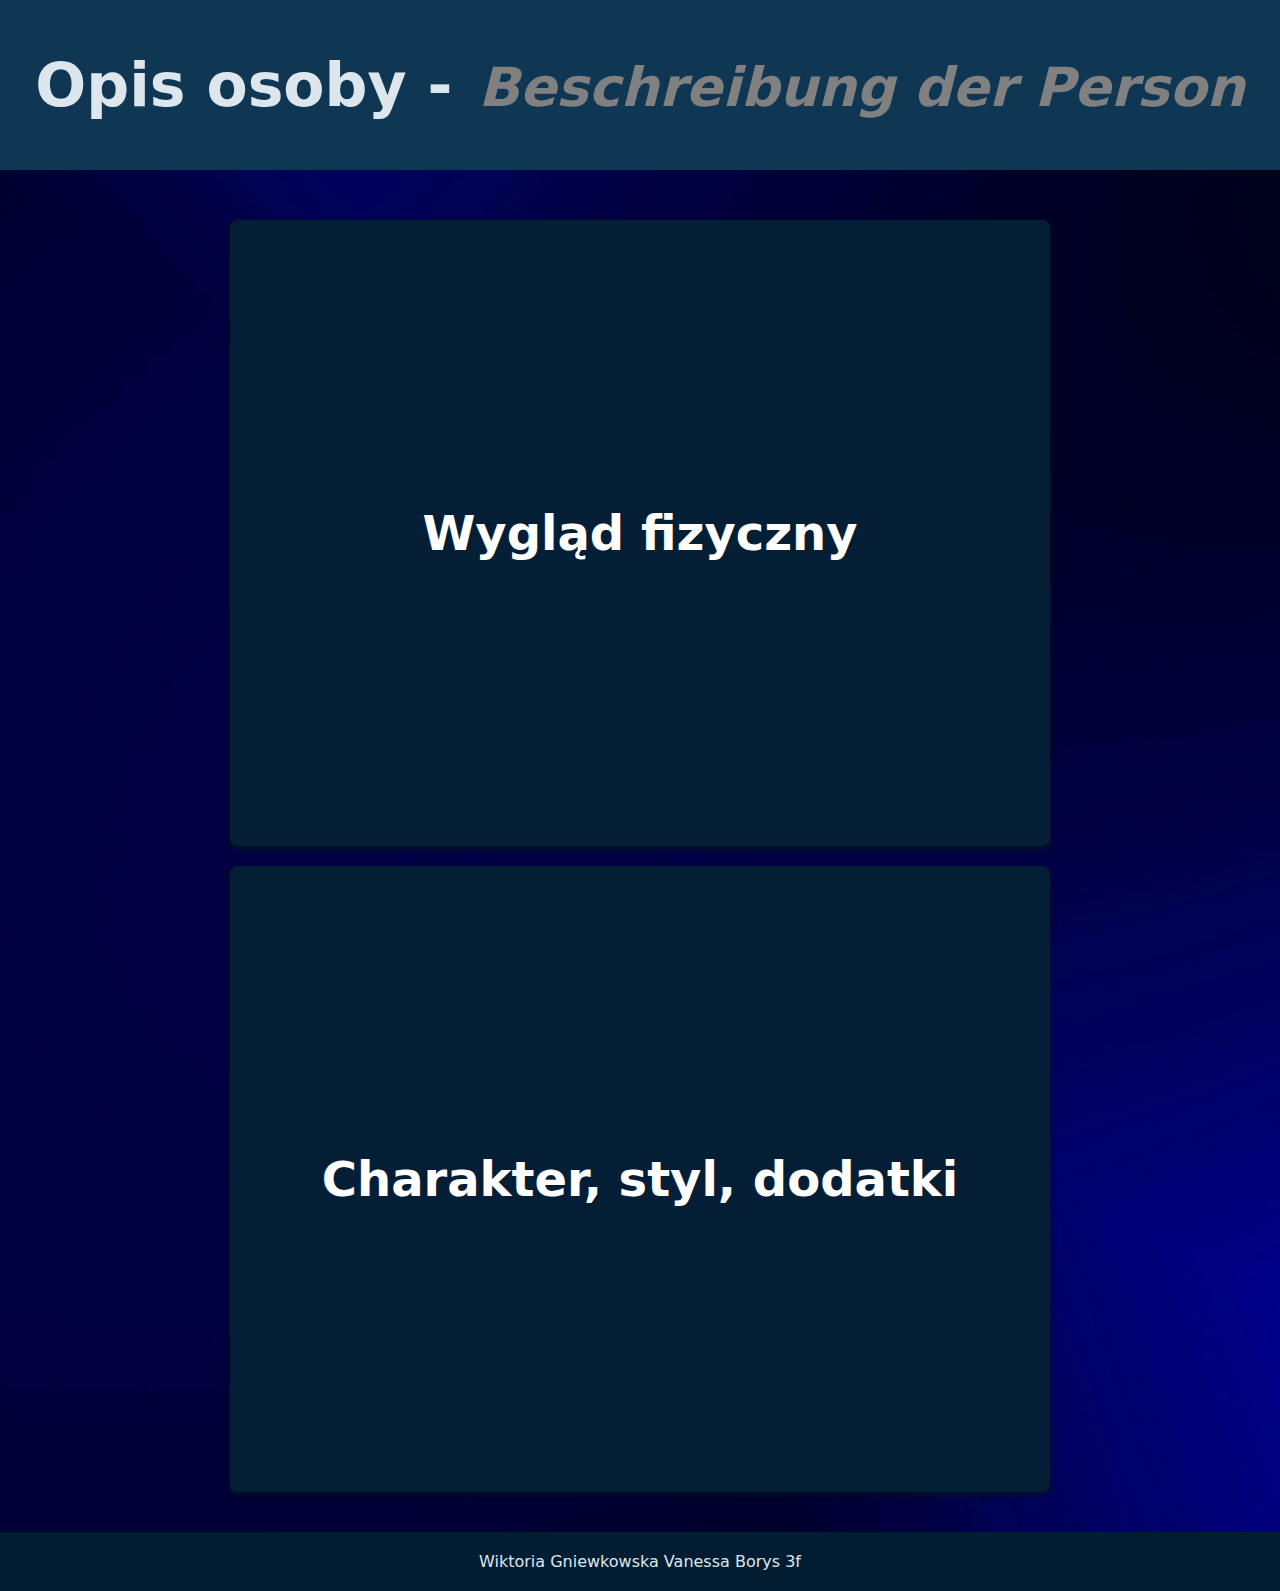
<file: index.html>
<!DOCTYPE html>
<html lang="pl">

<head>
    <meta charset="UTF-8">
    <meta name="viewport" content="width=device-width, initial-scale=1.0">
    <title>Zadanie</title>
    <link rel="stylesheet" href="style.css">
</head>

<body class="tloglowne">
    <h1 class="h1">Opis osoby - <span class="tlumaczenie">Beschreibung der Person</span></h1>

    <div class="przyciski">
        <button onclick="window.location.href='podstrona1.html'" class="button">Wygląd fizyczny</button>
        <button onclick="window.location.href='podstrona2.html'" class="button">Charakter, styl, dodatki</button>
    </div>

    <footer>Wiktoria Gniewkowska Vanessa Borys 3f</footer>
</body>

</html>
</file>
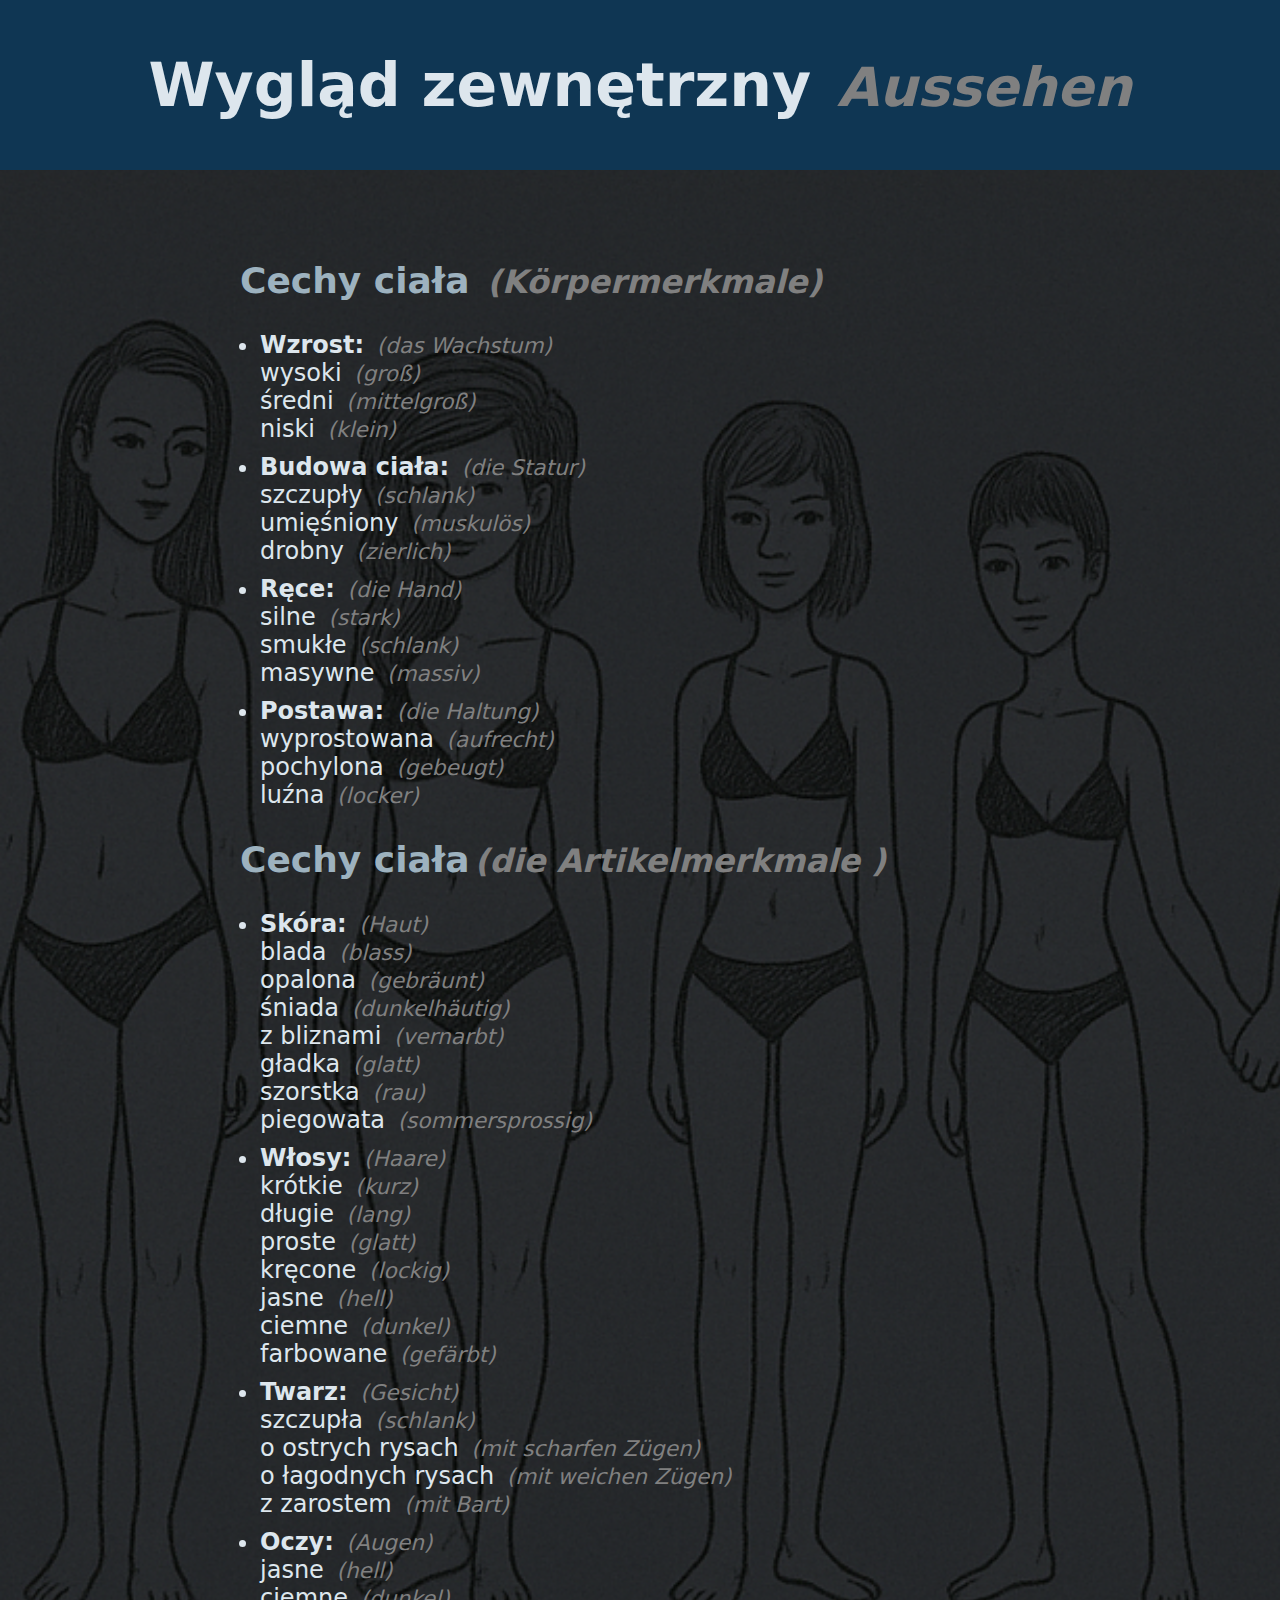
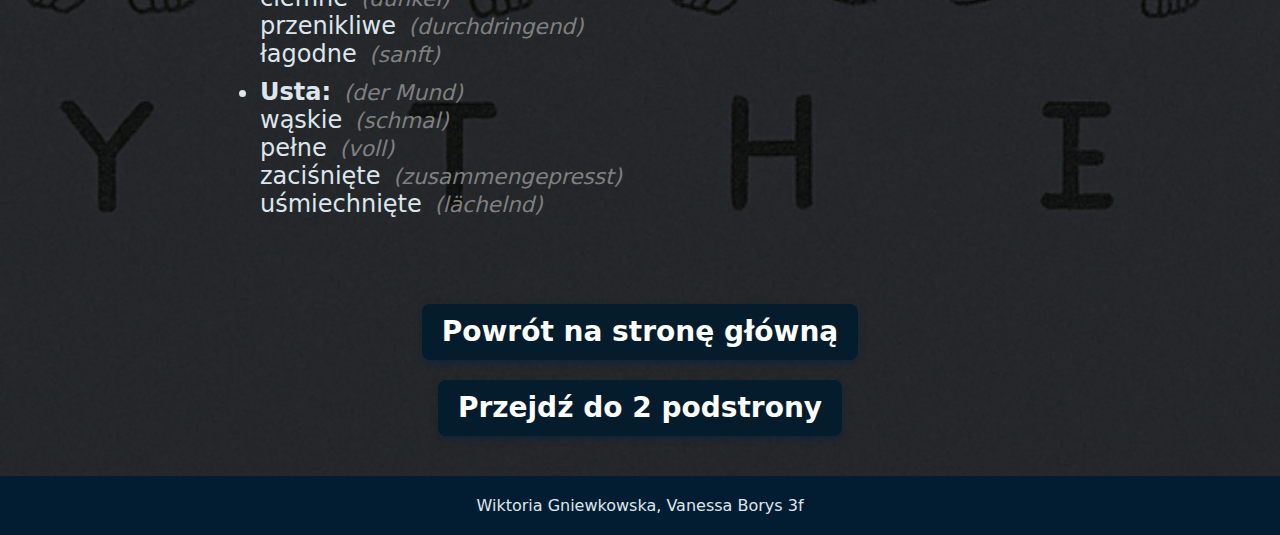
<file: podstrona1.html>
<!DOCTYPE html>
<html lang="pl">

<head>
    <meta charset="UTF-8">
    <meta name="viewport" content="width=device-width, initial-scale=1.0">
    <title>Zadanie</title>
    <link rel="stylesheet" href="style.css">
</head>

<body class="tlo">

    <h1 class="h1">Wygląd zewnętrzny <span class="tlumaczenie">Aussehen</span></h1>

    <div class="lista">
        <h2>Cechy ciała <span class="tlumaczenie">(Körpermerkmale)</span></h2>
        <ul>
            <li><strong>Wzrost:</strong> <span class="tlumaczenie">(das Wachstum)</span><br>
                wysoki <span class="tlumaczenie">(groß)</span><br>
                średni <span class="tlumaczenie">(mittelgroß)</span><br>
                niski <span class="tlumaczenie">(klein)</span>
            </li>

            <li><strong>Budowa ciała:</strong> <span class="tlumaczenie">(die Statur)</span><br>
                szczupły <span class="tlumaczenie">(schlank)</span><br>
                umięśniony <span class="tlumaczenie">(muskulös)</span><br>
                drobny <span class="tlumaczenie">(zierlich)</span>
            </li>
            <li><strong>Ręce:</strong> <span class="tlumaczenie">(die Hand)</span><br>
                silne <span class="tlumaczenie">(stark)</span><br>
                smukłe <span class="tlumaczenie">(schlank)</span><br>
                masywne <span class="tlumaczenie">(massiv)</span>
            </li>

            <li><strong>Postawa:</strong> <span class="tlumaczenie">(die Haltung)</span><br>
                wyprostowana <span class="tlumaczenie">(aufrecht)</span><br>
                pochylona <span class="tlumaczenie">(gebeugt)</span><br>
                luźna <span class="tlumaczenie">(locker)</span>
            </li>
        </ul>

        <h2>Cechy ciała<span class="tlumaczenie">(die Artikelmerkmale )</span></h2>
        <ul>
            <li><strong>Skóra:</strong> <span class="tlumaczenie">(Haut)</span><br>
                blada <span class="tlumaczenie">(blass)</span><br>
                opalona <span class="tlumaczenie">(gebräunt)</span><br>
                śniada <span class="tlumaczenie">(dunkelhäutig)</span><br>
                z bliznami <span class="tlumaczenie">(vernarbt)</span><br>
                gładka <span class="tlumaczenie">(glatt)</span><br>
                szorstka <span class="tlumaczenie">(rau)</span><br>
                piegowata <span class="tlumaczenie">(sommersprossig)</span>
            </li>

            <li><strong>Włosy:</strong> <span class="tlumaczenie">(Haare)</span><br>
                krótkie <span class="tlumaczenie">(kurz)</span><br>
                długie <span class="tlumaczenie">(lang)</span><br>
                proste <span class="tlumaczenie">(glatt)</span><br>
                kręcone <span class="tlumaczenie">(lockig)</span><br>
                jasne <span class="tlumaczenie">(hell)</span><br>
                ciemne <span class="tlumaczenie">(dunkel)</span><br>
                farbowane <span class="tlumaczenie">(gefärbt)</span>
            </li>

            <li><strong>Twarz:</strong> <span class="tlumaczenie">(Gesicht)</span><br>
                szczupła <span class="tlumaczenie">(schlank)</span><br>
                o ostrych rysach <span class="tlumaczenie">(mit scharfen Zügen)</span><br>
                o łagodnych rysach <span class="tlumaczenie">(mit weichen Zügen)</span><br>
                z zarostem <span class="tlumaczenie">(mit Bart)</span><br>
            </li>

            <li><strong>Oczy:</strong> <span class="tlumaczenie">(Augen)</span><br>
                jasne <span class="tlumaczenie">(hell)</span><br>
                ciemne <span class="tlumaczenie">(dunkel)</span><br>
                przenikliwe <span class="tlumaczenie">(durchdringend)</span><br>
                łagodne <span class="tlumaczenie">(sanft)</span>
            </li>

            <li><strong>Usta:</strong> <span class="tlumaczenie">(der Mund)</span><br>
                wąskie <span class="tlumaczenie">(schmal)</span><br>
                pełne <span class="tlumaczenie">(voll)</span><br>
                zaciśnięte <span class="tlumaczenie">(zusammengepresst)</span><br>
                uśmiechnięte <span class="tlumaczenie">(lächelnd)</span><br>
            </li>
        </ul>

    </div>

    <div class="przyciski">
        <button onclick="window.location.href='index.html'" class="button2">Powrót na stronę główną</button>
        <button onclick="window.location.href='podstrona2.html'" class="button2">Przejdź do 2 podstrony</button>
    </div>

    <footer>Wiktoria Gniewkowska, Vanessa Borys 3f</footer>

</body>

</html>
<!--Wiktoria Gniewkowska Vanessa Borys-->
</file>
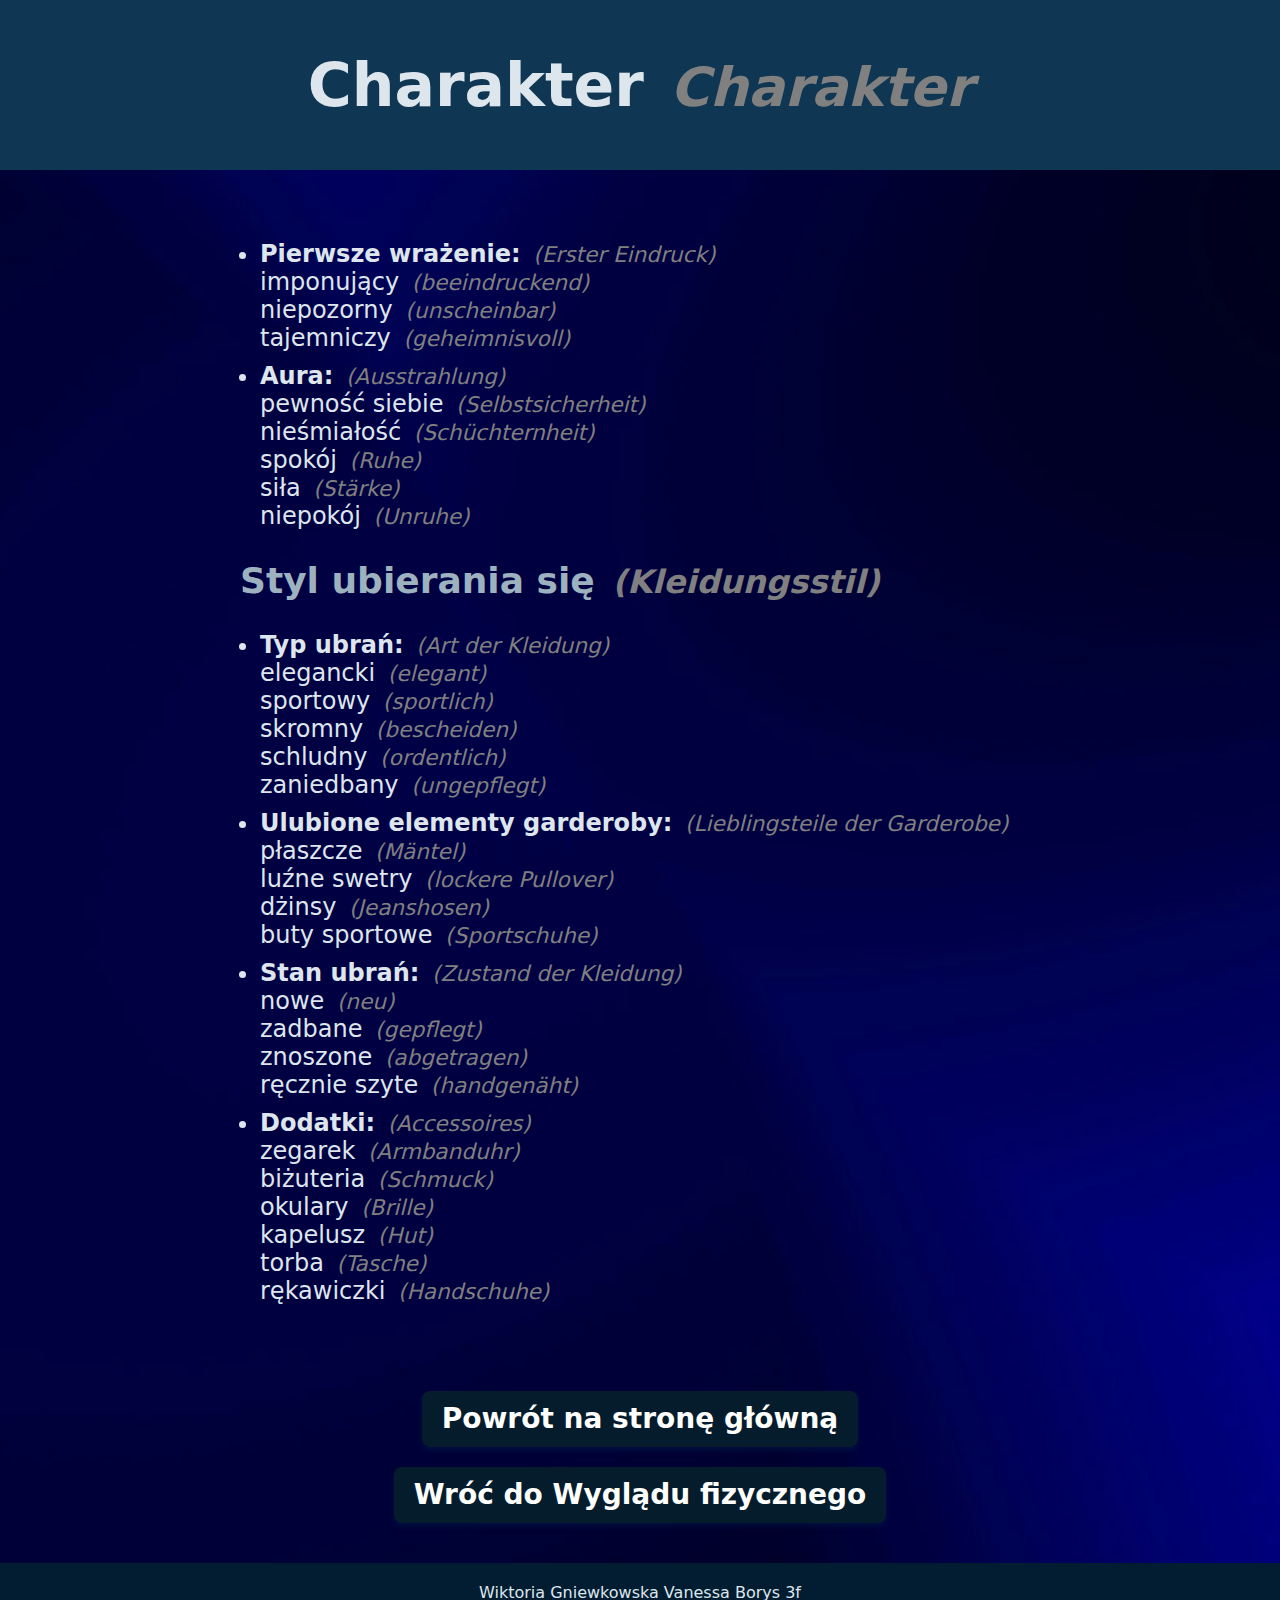
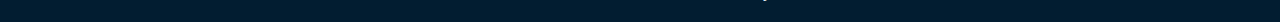
<file: podstrona2.html>
<!DOCTYPE html>
<html lang="pl">

<head>
    <meta charset="UTF-8">
    <meta name="viewport" content="width=device-width, initial-scale=1.0">
    <title>Zadanie str 2</title>
    <link rel="stylesheet" href="style.css">
</head>

<body class="tlo2">

    <h1 class="h1">Charakter <span class="tlumaczenie">Charakter</span></h1>

    <div class="lista">
        <ul>
            <li><strong>Pierwsze wrażenie:</strong> <span class="tlumaczenie">(Erster Eindruck)</span><br>
                imponujący <span class="tlumaczenie">(beeindruckend)</span><br>
                niepozorny <span class="tlumaczenie">(unscheinbar)</span><br>
                tajemniczy <span class="tlumaczenie">(geheimnisvoll)</span>
            </li>
            <li><strong>Aura:</strong> <span class="tlumaczenie">(Ausstrahlung)</span><br>
                pewność siebie <span class="tlumaczenie">(Selbstsicherheit)</span><br>
                nieśmiałość <span class="tlumaczenie">(Schüchternheit)</span><br>
                spokój <span class="tlumaczenie">(Ruhe)</span><br>
                siła <span class="tlumaczenie">(Stärke)</span><br>
                niepokój <span class="tlumaczenie">(Unruhe)</span>
            </li>
        </ul>

        <h2>Styl ubierania się <span class="tlumaczenie">(Kleidungsstil)</span></h2>
        <ul>
            <li><strong>Typ ubrań:</strong> <span class="tlumaczenie">(Art der Kleidung)</span><br>
                elegancki <span class="tlumaczenie">(elegant)</span><br>
                sportowy <span class="tlumaczenie">(sportlich)</span><br>
                skromny <span class="tlumaczenie">(bescheiden)</span><br>
                schludny <span class="tlumaczenie">(ordentlich)</span><br>
                zaniedbany <span class="tlumaczenie">(ungepflegt)</span>
            </li>

            <li><strong>Ulubione elementy garderoby:</strong> <span class="tlumaczenie">(Lieblingsteile der
                    Garderobe)</span><br>
                płaszcze <span class="tlumaczenie">(Mäntel)</span><br>
                luźne swetry <span class="tlumaczenie">(lockere Pullover)</span><br>
                dżinsy <span class="tlumaczenie">(Jeanshosen)</span><br>
                buty sportowe <span class="tlumaczenie">(Sportschuhe)</span><br>
            </li>

            <li><strong>Stan ubrań:</strong> <span class="tlumaczenie">(Zustand der Kleidung)</span><br>
                nowe <span class="tlumaczenie">(neu)</span><br>
                zadbane <span class="tlumaczenie">(gepflegt)</span><br>
                znoszone <span class="tlumaczenie">(abgetragen)</span><br>
                ręcznie szyte <span class="tlumaczenie">(handgenäht)</span>
            </li>

            <li><strong>Dodatki:</strong> <span class="tlumaczenie">(Accessoires)</span><br>
                zegarek <span class="tlumaczenie">(Armbanduhr)</span><br>
                biżuteria <span class="tlumaczenie">(Schmuck)</span><br>
                okulary <span class="tlumaczenie">(Brille)</span><br>
                kapelusz <span class="tlumaczenie">(Hut)</span><br>
                torba <span class="tlumaczenie">(Tasche)</span><br>
                rękawiczki <span class="tlumaczenie">(Handschuhe)</span>
            </li>
        </ul>

    </div>

    <div class="przyciski">
        <button onclick="window.location.href='index.html'" class="button2">Powrót na stronę główną</button>
        <button onclick="window.location.href='podstrona1.html'" class="button2">Wróć do Wyglądu fizycznego</button>
    </div>

    <footer>Wiktoria Gniewkowska Vanessa Borys 3f</footer>

</body>

</html>
<!--Wiktoria Gnieewkowska, Vanessa Borys 3F-->
</file>
<file: style.css>
body {
    background-color: #092a58;
    color: #DDE6ED;
    font-family: system-ui, -apple-system, BlinkMacSystemFont, 'Segoe UI', Roboto, Oxygen, Ubuntu, Cantarell, 'Open Sans', 'Helvetica Neue', sans-serif;
    margin: 0;
    padding: 0;
    min-height: 100vh;
    display: flex;
    flex-direction: column;
    align-items: center;
}

.h1 {
    text-align: center;
    font-size: 60px;
    background-color: #0f3653;
    padding: 50px;
    width: 100%;
    margin: 0;
}

.button {
    background-color: #041f35;
    border-radius: 8px;
    border: none;
    box-shadow: #021320 0px 3px 6px 0px;
    color: #fff;
    cursor: pointer;
    font-family: "Space Grotesk", -apple-system, system-ui, "Segoe UI", Roboto, Helvetica, Arial, sans-serif;
    font-size: 48px;
    font-weight: 700;
    line-height: 24px;
    margin: 10px 0;
    min-height: 626px;
    min-width: 820px;
    padding: 16px 20px;
    text-align: center;
    transition: all 0.2s cubic-bezier(.22, .61, .36, 1);
}

.button:hover {
    background-color: #031733;
    transform: translateY(-2px);
}

.przyciski {
    display: flex;
    flex-direction: column;
    align-items: center; 
    margin-top: 40px;
    flex-grow: 1;
    justify-content: center;
    width: 100%;
}

.lista {
    margin-top: 40px;
    padding: 20px;
    max-width: 800px;
    width: 90%;
}

.lista h2 {
    font-size: 36px;
    margin-top: 30px;
    color: #9DB2BF;
}

.lista ul {
    list-style-type: disc;
    padding-left: 20px;
    margin-top: 10px;
}

.lista li {
    font-size: 24px;
    margin-bottom: 10px;
}

.button2 {
    background-color: #051c2c;
    border-radius: 8px;
    border: none;
    box-shadow: rgba(1, 32, 73, 0.5) 0px 3px 6px 0px;
    color: #fff;
    cursor: pointer;
    font-family: "Space Grotesk", -apple-system, system-ui, "Segoe UI", Roboto, Helvetica, Arial, sans-serif;
    font-size: 28px;
    font-weight: 700;
    line-height: 24px;
    margin: 10px 0;
    min-height: 46px;
    min-width: 40px;
    padding: 16px 20px;
    text-align: center;
    transition: all 0.2s cubic-bezier(.22, .61, .36, 1);
}
.button2:hover {
    background-color: #04152e;
    transform: translateY(-2px);
}
footer {
    background-color: #021d31;
    color:#DDE6ED;
    text-align: center;
    padding: 20px;
    margin-top: 30px;
    width: 100%;
}
body.tlo {
    background-image: url('tlo.png');
    background-size: cover;
    background-position: center;
    background-repeat: no-repeat;
}
body.tlo2 {
    background-image: url('tloglowne.jpg');
    background-size: cover;
    background-position: center;
    background-repeat: no-repeat;
}
body.tloglowne {
    background-image: url('tloglowne.jpg');
    background-size: cover;
    background-position: center;
    background-repeat: no-repeat;
}
.tlumaczenie {
    color: gray;
    font-style: italic;
    font-size: 0.9em;
    margin-left: 5px;
}
</file>
